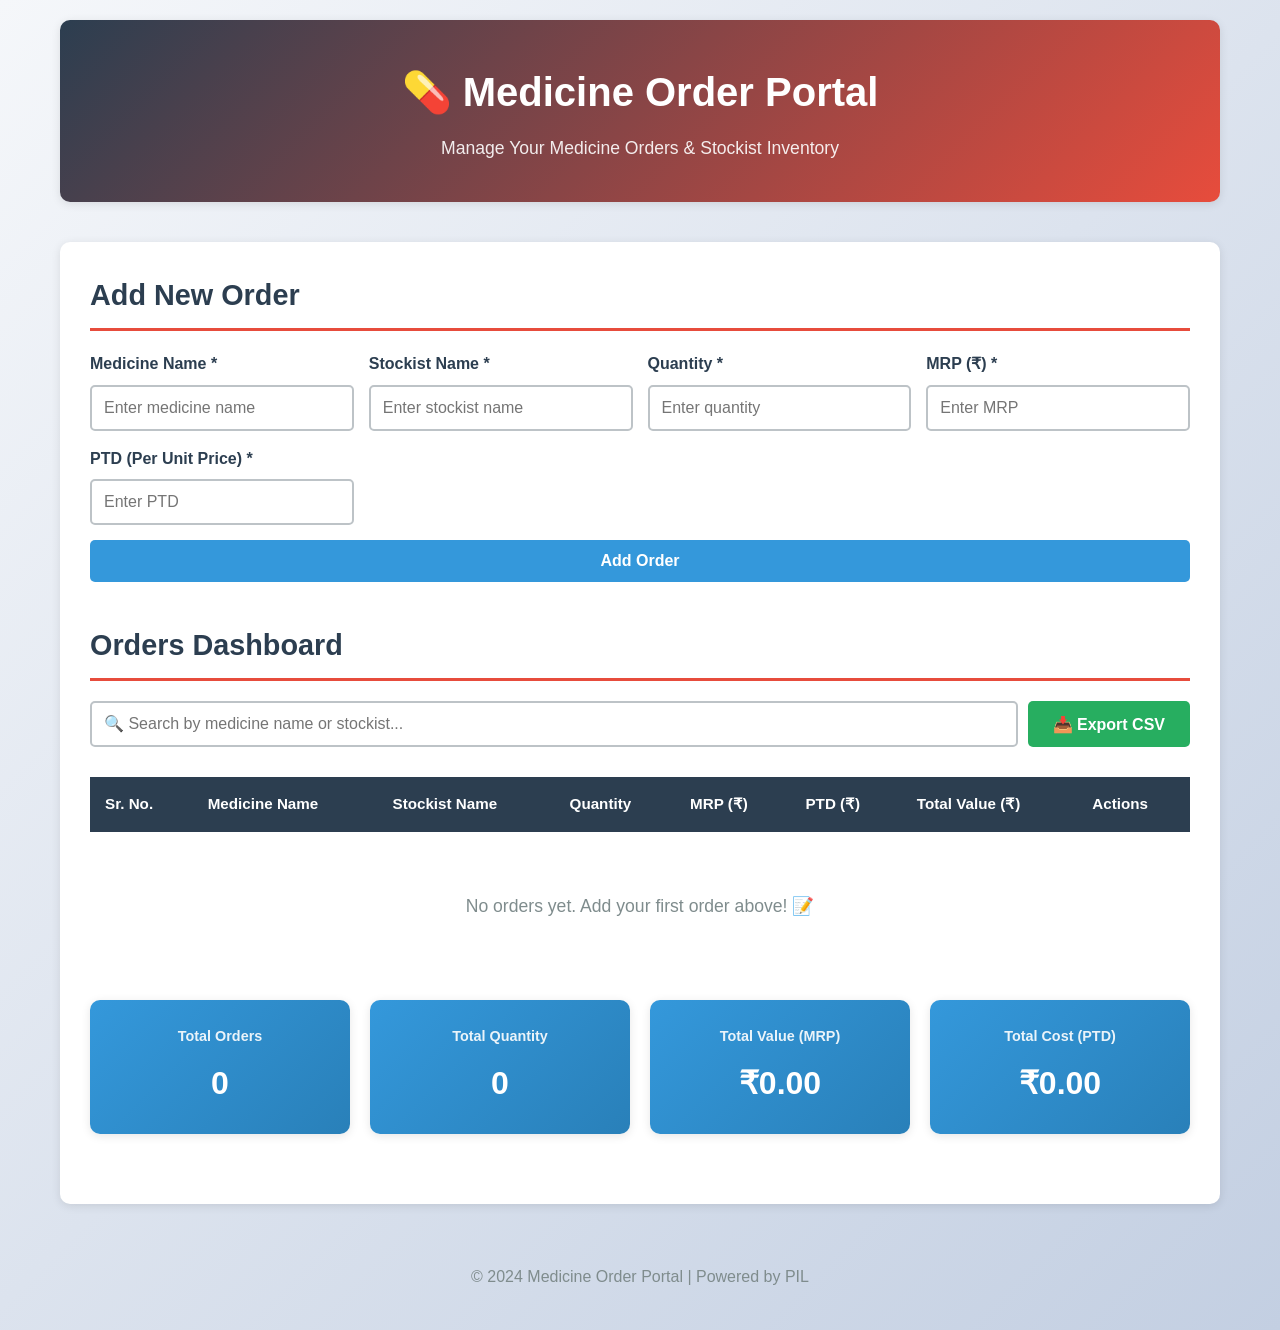
<file: index.html>
<!DOCTYPE html>
<html lang="en">
<head>
    <meta charset="UTF-8">
    <meta name="viewport" content="width=device-width, initial-scale=1.0">
    <title>Medicine Order Portal</title>
    <link rel="stylesheet" href="style.css">
</head>
<body>
    <div class="container">
        <!-- Header -->
        <header class="header">
            <div class="header-content">
                <h1>💊 Medicine Order Portal</h1>
                <p>Manage Your Medicine Orders & Stockist Inventory</p>
            </div>
        </header>

        <!-- Main Content -->
        <main class="main">
            <!-- Add Order Section -->
            <section class="add-order-section">
                <h2>Add New Order</h2>
                <form id="orderForm" class="form">
                    <div class="form-group">
                        <label for="medicineName">Medicine Name *</label>
                        <input type="text" id="medicineName" placeholder="Enter medicine name" required>
                    </div>

                    <div class="form-group">
                        <label for="stockistName">Stockist Name *</label>
                        <input type="text" id="stockistName" placeholder="Enter stockist name" required>
                    </div>

                    <div class="form-group">
                        <label for="quantity">Quantity *</label>
                        <input type="number" id="quantity" placeholder="Enter quantity" min="1" required>
                    </div>

                    <div class="form-group">
                        <label for="mrp">MRP (₹) *</label>
                        <input type="number" id="mrp" placeholder="Enter MRP" min="0" step="0.01" required>
                    </div>

                    <div class="form-group">
                        <label for="ptd">PTD (Per Unit Price) *</label>
                        <input type="number" id="ptd" placeholder="Enter PTD" min="0" step="0.01" required>
                    </div>

                    <button type="submit" class="btn btn-primary">Add Order</button>
                </form>
            </section>

            <!-- Search & Filter Section -->
            <section class="search-section">
                <h2>Orders Dashboard</h2>
                <div class="search-box">
                    <input type="text" id="searchInput" placeholder="🔍 Search by medicine name or stockist...">
                    <button class="btn btn-secondary" onclick="exportToCSV()">📥 Export CSV</button>
                </div>
            </section>

            <!-- Orders Table -->
            <section class="table-section">
                <table id="ordersTable" class="orders-table">
                    <thead>
                        <tr>
                            <th>Sr. No.</th>
                            <th>Medicine Name</th>
                            <th>Stockist Name</th>
                            <th>Quantity</th>
                            <th>MRP (₹)</th>
                            <th>PTD (₹)</th>
                            <th>Total Value (₹)</th>
                            <th>Actions</th>
                        </tr>
                    </thead>
                    <tbody id="tableBody">
                        <!-- Data will be populated here -->
                    </tbody>
                </table>
                <div id="noData" class="no-data">
                    <p>No orders yet. Add your first order above! 📝</p>
                </div>
            </section>

            <!-- Statistics Section -->
            <section class="stats-section">
                <div class="stat-card">
                    <h3>Total Orders</h3>
                    <p id="totalOrders">0</p>
                </div>
                <div class="stat-card">
                    <h3>Total Quantity</h3>
                    <p id="totalQuantity">0</p>
                </div>
                <div class="stat-card">
                    <h3>Total Value (MRP)</h3>
                    <p id="totalValue">₹0</p>
                </div>
                <div class="stat-card">
                    <h3>Total Cost (PTD)</h3>
                    <p id="totalCost">₹0</p>
                </div>
            </section>
        </main>

        <!-- Footer -->
        <footer class="footer">
            <p>&copy; 2024 Medicine Order Portal | Powered by PIL</p>
        </footer>
    </div>

    <!-- Modal for Edit Order -->
    <div id="editModal" class="modal">
        <div class="modal-content">
            <span class="close">&times;</span>
            <h2>Edit Order</h2>
            <form id="editForm" class="form">
                <input type="hidden" id="editId">
                <div class="form-group">
                    <label for="editMedicineName">Medicine Name *</label>
                    <input type="text" id="editMedicineName" required>
                </div>
                <div class="form-group">
                    <label for="editStockistName">Stockist Name *</label>
                    <input type="text" id="editStockistName" required>
                </div>
                <div class="form-group">
                    <label for="editQuantity">Quantity *</label>
                    <input type="number" id="editQuantity" min="1" required>
                </div>
                <div class="form-group">
                    <label for="editMrp">MRP (₹) *</label>
                    <input type="number" id="editMrp" min="0" step="0.01" required>
                </div>
                <div class="form-group">
                    <label for="editPtd">PTD (Per Unit Price) *</label>
                    <input type="number" id="editPtd" min="0" step="0.01" required>
                </div>
                <button type="submit" class="btn btn-primary">Update Order</button>
            </form>
        </div>
    </div>

    <script src="script.js"></script>
</body>
</html>
</file>
<file: style.css>
* {
    margin: 0;
    padding: 0;
    box-sizing: border-box;
}

:root {
    --primary-color: #2c3e50;
    --secondary-color: #e74c3c;
    --success-color: #27ae60;
    --info-color: #3498db;
    --light-bg: #ecf0f1;
    --text-color: #2c3e50;
    --border-color: #bdc3c7;
    --shadow: 0 2px 10px rgba(0, 0, 0, 0.1);
}

body {
    font-family: 'Segoe UI', Tahoma, Geneva, Verdana, sans-serif;
    background: linear-gradient(135deg, #f5f7fa 0%, #c3cfe2 100%);
    color: var(--text-color);
    line-height: 1.6;
    min-height: 100vh;
}

.container {
    max-width: 1200px;
    margin: 0 auto;
    padding: 20px;
}

/* Header */
.header {
    background: linear-gradient(135deg, var(--primary-color) 0%, var(--secondary-color) 100%);
    color: white;
    padding: 40px 20px;
    border-radius: 10px;
    margin-bottom: 40px;
    box-shadow: var(--shadow);
    text-align: center;
}

.header-content h1 {
    font-size: 2.5em;
    margin-bottom: 10px;
}

.header-content p {
    font-size: 1.1em;
    opacity: 0.9;
}

/* Main Content */
.main {
    background: white;
    border-radius: 10px;
    padding: 30px;
    box-shadow: var(--shadow);
}

/* Sections */
section {
    margin-bottom: 40px;
}

section h2 {
    color: var(--primary-color);
    margin-bottom: 20px;
    font-size: 1.8em;
    border-bottom: 3px solid var(--secondary-color);
    padding-bottom: 10px;
}

/* Form Styles */
.form {
    display: grid;
    grid-template-columns: repeat(auto-fit, minmax(250px, 1fr));
    gap: 15px;
    margin-bottom: 20px;
}

.form-group {
    display: flex;
    flex-direction: column;
}

.form-group label {
    margin-bottom: 8px;
    font-weight: 600;
    color: var(--text-color);
}

.form-group input {
    padding: 12px;
    border: 2px solid var(--border-color);
    border-radius: 5px;
    font-size: 1em;
    transition: border-color 0.3s;
}

.form-group input:focus {
    outline: none;
    border-color: var(--info-color);
    box-shadow: 0 0 5px rgba(52, 152, 219, 0.3);
}

/* Button Styles */
.btn {
    padding: 12px 25px;
    border: none;
    border-radius: 5px;
    font-size: 1em;
    font-weight: 600;
    cursor: pointer;
    transition: all 0.3s;
}

.btn-primary {
    background-color: var(--info-color);
    color: white;
    grid-column: 1 / -1;
}

.btn-primary:hover {
    background-color: #2980b9;
    transform: translateY(-2px);
    box-shadow: 0 5px 15px rgba(52, 152, 219, 0.3);
}

.btn-secondary {
    background-color: var(--success-color);
    color: white;
}

.btn-secondary:hover {
    background-color: #229954;
}

.btn-edit {
    background-color: var(--info-color);
    color: white;
    padding: 8px 15px;
    font-size: 0.9em;
    margin-right: 5px;
}

.btn-edit:hover {
    background-color: #2980b9;
}

.btn-delete {
    background-color: var(--secondary-color);
    color: white;
    padding: 8px 15px;
    font-size: 0.9em;
}

.btn-delete:hover {
    background-color: #c0392b;
}

/* Search Section */
.search-section {
    margin-bottom: 30px;
}

.search-box {
    display: flex;
    gap: 10px;
    flex-wrap: wrap;
}

.search-box input {
    flex: 1;
    min-width: 200px;
    padding: 12px;
    border: 2px solid var(--border-color);
    border-radius: 5px;
    font-size: 1em;
}

.search-box input:focus {
    outline: none;
    border-color: var(--info-color);
}

/* Table Styles */
.table-section {
    overflow-x: auto;
}

.orders-table {
    width: 100%;
    border-collapse: collapse;
    margin-bottom: 20px;
    font-size: 0.95em;
}

.orders-table thead {
    background-color: var(--primary-color);
    color: white;
}

.orders-table th {
    padding: 15px;
    text-align: left;
    font-weight: 600;
}

.orders-table td {
    padding: 12px 15px;
    border-bottom: 1px solid var(--light-bg);
}

.orders-table tbody tr {
    transition: background-color 0.3s;
}

.orders-table tbody tr:hover {
    background-color: #f9f9f9;
}

.orders-table tbody tr:nth-child(even) {
    background-color: #f5f5f5;
}

.no-data {
    text-align: center;
    padding: 40px;
    color: #7f8c8d;
    font-size: 1.1em;
}

/* Statistics Section */
.stats-section {
    display: grid;
    grid-template-columns: repeat(auto-fit, minmax(200px, 1fr));
    gap: 20px;
    margin-top: 40px;
}

.stat-card {
    background: linear-gradient(135deg, var(--info-color) 0%, #2980b9 100%);
    color: white;
    padding: 25px;
    border-radius: 10px;
    text-align: center;
    box-shadow: var(--shadow);
    transition: transform 0.3s;
}

.stat-card:hover {
    transform: translateY(-5px);
}

.stat-card h3 {
    font-size: 0.9em;
    margin-bottom: 10px;
    opacity: 0.9;
}

.stat-card p {
    font-size: 2em;
    font-weight: 700;
}

/* Modal Styles */
.modal {
    display: none;
    position: fixed;
    z-index: 1000;
    left: 0;
    top: 0;
    width: 100%;
    height: 100%;
    background-color: rgba(0, 0, 0, 0.5);
    animation: fadeIn 0.3s;
}

@keyframes fadeIn {
    from {
        opacity: 0;
    }
    to {
        opacity: 1;
    }
}

.modal-content {
    background-color: white;
    margin: 10% auto;
    padding: 30px;
    border-radius: 10px;
    width: 90%;
    max-width: 500px;
    box-shadow: 0 5px 20px rgba(0, 0, 0, 0.3);
    animation: slideIn 0.3s;
}

@keyframes slideIn {
    from {
        transform: translateY(-50px);
        opacity: 0;
    }
    to {
        transform: translateY(0);
        opacity: 1;
    }
}

.close {
    color: #aaa;
    float: right;
    font-size: 28px;
    font-weight: bold;
    cursor: pointer;
}

.close:hover,
.close:focus {
    color: var(--secondary-color);
}

.modal-content h2 {
    border-bottom: 3px solid var(--secondary-color);
    margin-bottom: 20px;
    padding-bottom: 10px;
}

.modal-content .form {
    grid-template-columns: 1fr;
}

.modal-content .btn-primary {
    grid-column: 1;
}

/* Footer */
.footer {
    text-align: center;
    padding: 20px;
    color: #7f8c8d;
    margin-top: 40px;
}

/* Responsive Design */
@media (max-width: 768px) {
    .header-content h1 {
        font-size: 1.8em;
    }

    .main {
        padding: 20px;
    }

    section h2 {
        font-size: 1.4em;
    }

    .form {
        grid-template-columns: 1fr;
    }

    .orders-table {
        font-size: 0.85em;
    }

    .orders-table th,
    .orders-table td {
        padding: 10px;
    }

    .stats-section {
        grid-template-columns: repeat(2, 1fr);
    }

    .search-box {
        flex-direction: column;
    }

    .search-box input,
    .btn-secondary {
        width: 100%;
    }
}

@media (max-width: 480px) {
    .container {
        padding: 10px;
    }

    .header {
        padding: 20px 10px;
    }

    .header-content h1 {
        font-size: 1.4em;
    }

    .header-content p {
        font-size: 0.9em;
    }

    .main {
        padding: 15px;
    }

    .stats-section {
        grid-template-columns: 1fr;
    }

    .btn-edit,
    .btn-delete {
        padding: 6px 10px;
        font-size: 0.8em;
    }
}
</file>
